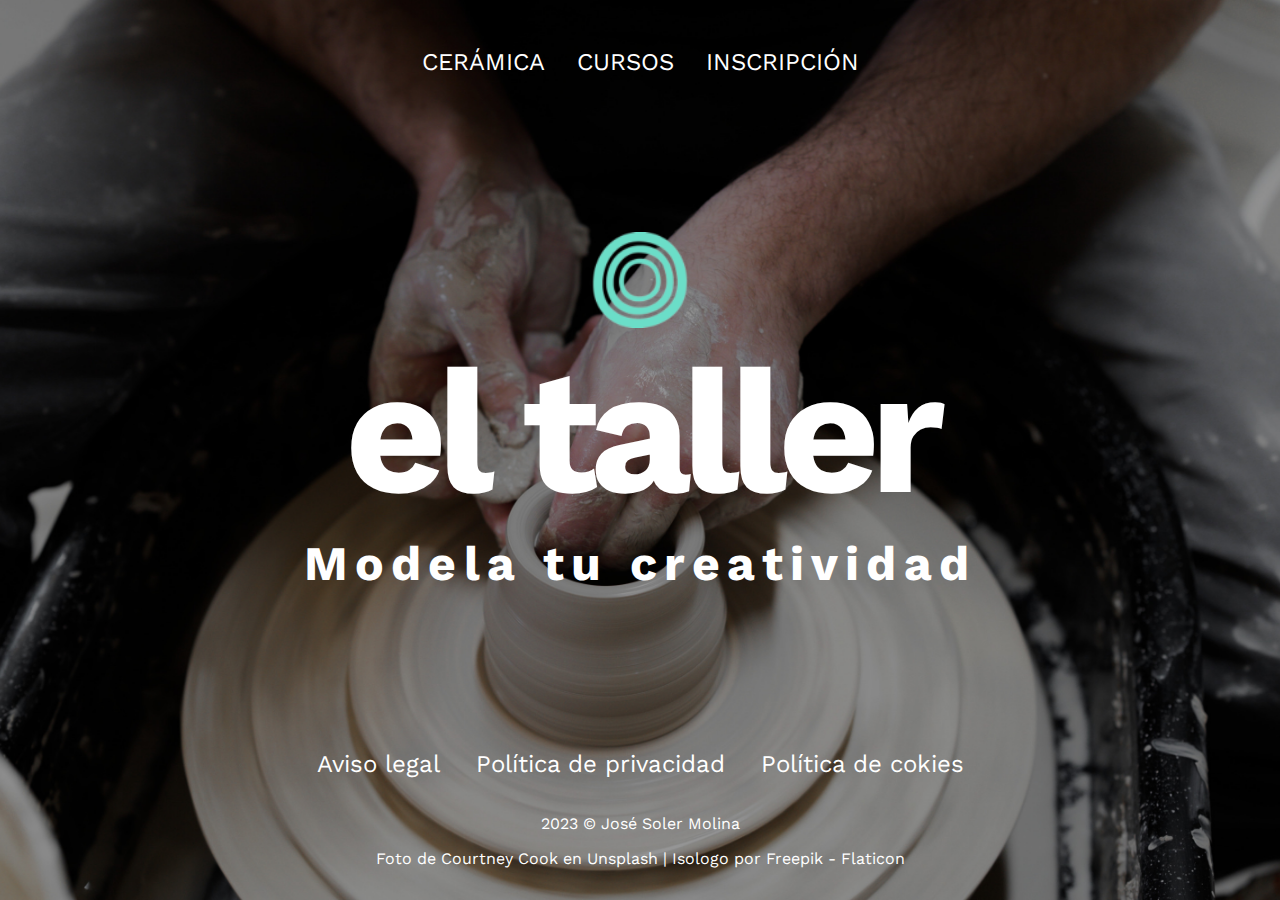
<file: index.html>
<!DOCTYPE html>
<html lang="es">
<head>
    <meta charset="UTF-8">
    <meta name="viewport" content="width=device-width, initial-scale=1.0">
    <meta name="description" content="Página de inicio de el taller"/>
    <meta name="author" content="jose Soler Molina" />
    <link rel="stylesheet" href="css/estilos.css" />
    <link rel="icon" type="image/png" href="img/favicon-32x32.png">
    <title>el taller</title>
</head>

<body class="bodindex">
    <header>
        <nav>
            <ul>
                <li>
                    <a class="mayuscula" href="que es la ceramica.html">Cerámica</a>
                </li>
                <li>
                    <a class="mayuscula" href="cursos.html">Cursos</a></li>
                <li>
                    <a class="mayuscula" href="inscripcion cursos.html">Inscripción</a>
                </li>
            </ul>
        </nav>
    </header>

    <main>
        <img src="img/isologo-taller.png" alt="isologo-taller">
        <h1>El taller</h1>
        <h2>Modela tu creatividad</h2>
    </main>

    <footer>
        <nav>
            <ul>
                <li><a class="enlacesvacios" href="#">Aviso legal</a></li>
                <li><a class="enlacesvacios" href="#">Política de privacidad</a></li>
                <li><a class="enlacesvacios" href="#">Política de cokies</a></li>
            </ul>
        </nav>

        <p> 2023 &copy; José Soler Molina</p>
        <p> Foto de <a href="https://unsplash.com/@courtneymcook">Courtney Cook</a> en <a href="https://unsplash.com/es/fotos/QRVSQH7OeX4">Unsplash</a> | <a href="https://www.flaticon.com/free-icons/circle">Isologo por Freepik - Flaticon</a> </p>

    </footer>
</body>

</html>
</file>
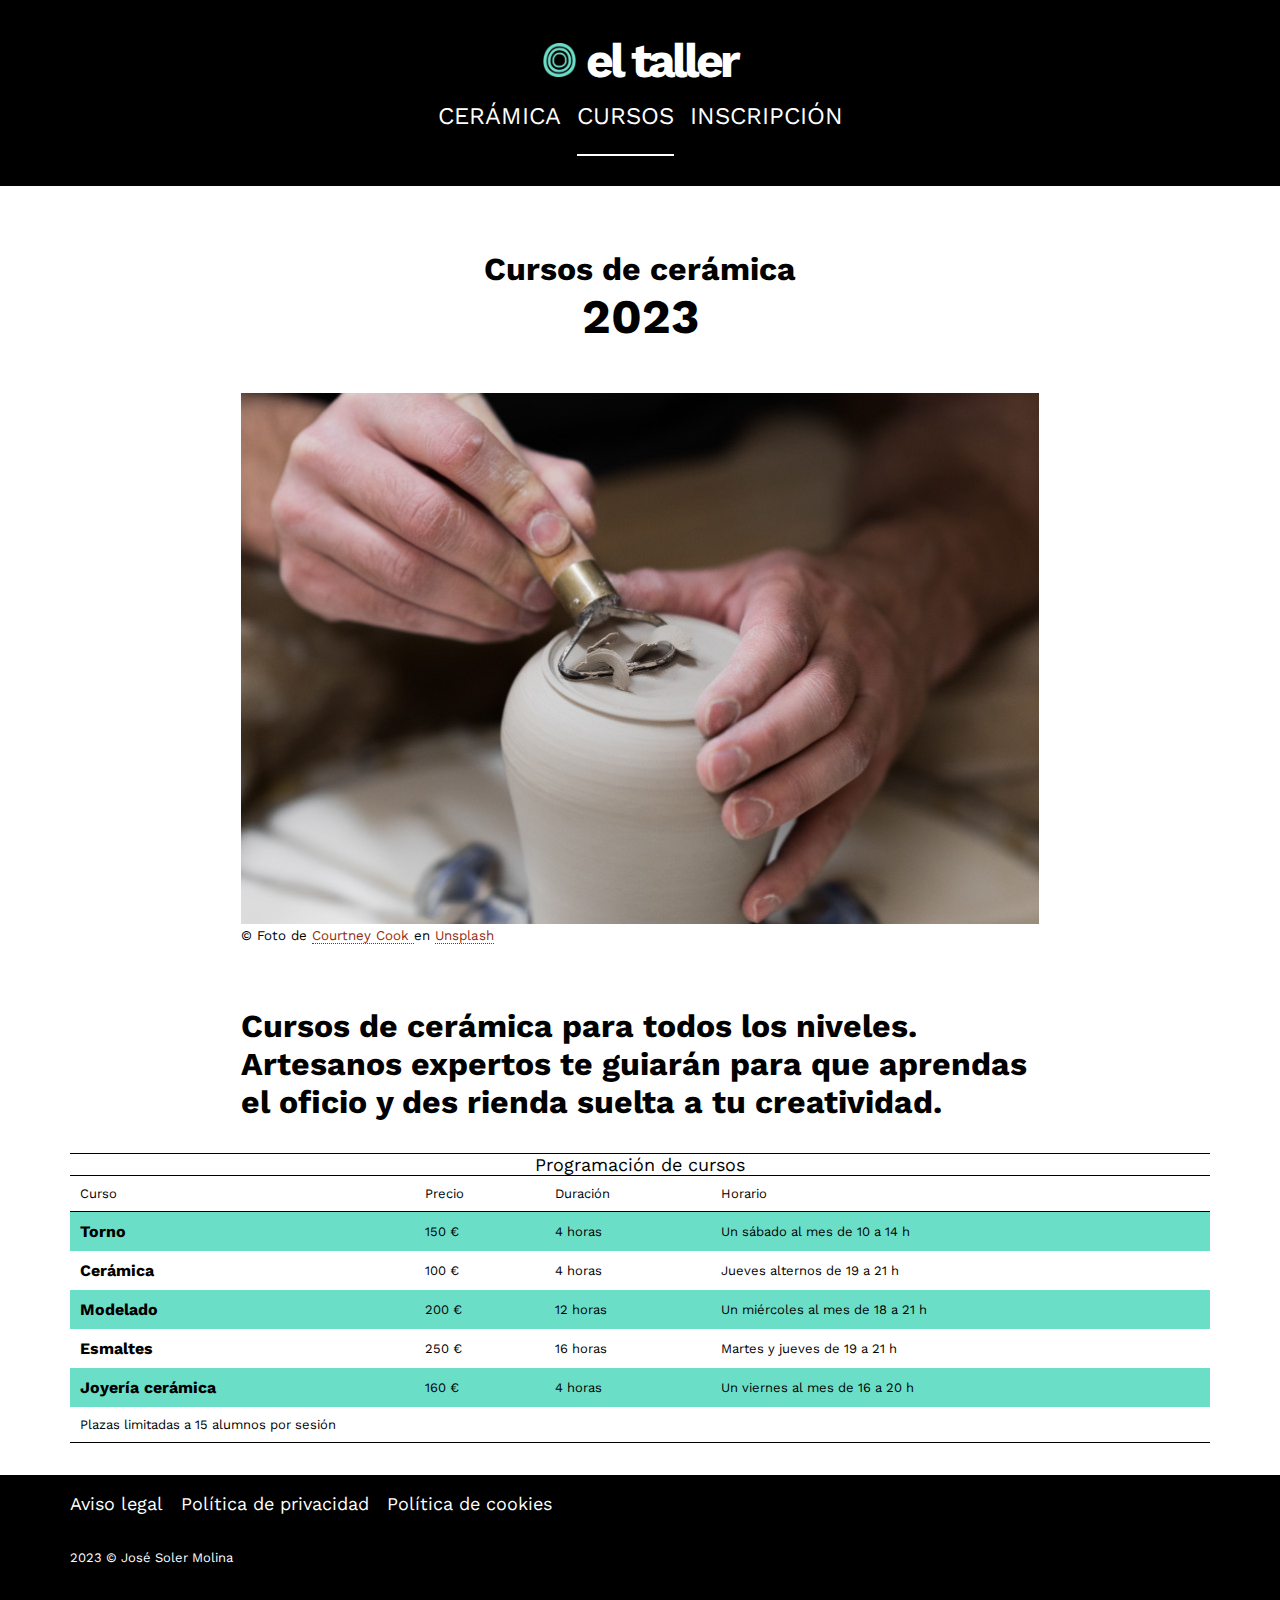
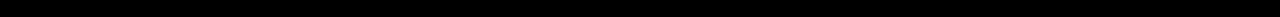
<file: cursos.html>
<!DOCTYPE html>
<html lang="es">

<head>
    <meta name="description" content="Página para saber los cursos disponibles en el taller" >
    <meta name="author" content="Jose Soler Molina" >
    <meta charset="UTF-8" >
    <meta name="viewport" content="width=device-width, initial-scale=1.0" >
    <link rel="stylesheet" href="css/estilos.css" >
    <link rel="icon" type="image/png" href="img/favicon-32x32.png" >
    <title>Cursos</title>
</head>

<body id="bodyceramica">
    <header class="headcomp">
        <h1>
            <a href="index.html">
                <img src="img/isologo-taller.png" alt="logo-eltaller" >
            </a>
            el taller
        </h1>
        <nav>
            <ul>
                <li>
                    <a class="mayuscula " href="que es la ceramica.html">Cerámica</a>
                </li>
                <li>
                    <a class="mayuscula actual" href="cursos.html">Cursos</a>
                </li>
                <li>
                    <a class="mayuscula" href="inscripcion cursos.html">Inscripción</a>
                </li>
            </ul>
        </nav>
    </header>
    <main class="contenedor" id="maincursos">

        <section id="contprincipal">
            <h2 class="titulo1">Cursos de cerámica</h2>
            <h2 class="titulo2 "><time datetime="2023">2023</time></h2>

            <div id="contenfigure">
                <figure>
                    <img src="img/cursos-ceramica.jpg" alt="Fotogracia de ceramica">
                    <figcaption>
                        &copy; Foto de
                        <a class="enlacewiki" href="https://unsplash.com/@courtneymcook">
                            Courtney Cook
                        </a>
                        en
                        <a class="enlacewiki" href="https://unsplash.com/es/fotos/jZLozXwxgbo">
                            Unsplash
                        </a>
                    </figcaption>
                </figure>
                <p id="texto">Cursos de cerámica para todos los niveles. Artesanos expertos te guiarán para que aprendas
                    el oficio y des rienda suelta
                    a tu creatividad.</p>
            </div>
        </section>

        <table class="tablaprecios">
            <tbody>
                <tr class="bordesuperior ">
                    <th colspan="4">Programación de cursos</th>       
                </tr>
                <tr class="bordesuperior ">
                    <td>Curso</td>
                    <td>Precio</td>
                    <td>Duración</td>
                    <td>Horario</td>
                </tr>
                <tr class="bordesuperior fondocolor">
                    <td class="tnegrita tmediano" >Torno</td>
                    <td>150 €</td>
                    <td>4 horas</td>
                    <td>Un sábado al mes de 10 a 14 h</td>
                </tr>
                <tr>
                    <td class="tnegrita tmediano" >Cerámica</td>
                    <td>100 €</td>
                    <td>4 horas</td>
                    <td>Jueves alternos de 19 a 21 h</td>
                </tr>
                <tr class="fondocolor" >
                    <td class="tnegrita tmediano" >Modelado</td>
                    <td>200 €</td>
                    <td>12 horas</td>
                    <td>Un miércoles al mes de 18 a 21 h</td>
                </tr>
                <tr>
                    <td class="tnegrita tmediano" >Esmaltes</td>
                    <td>250 €</td>
                    <td>16 horas</td>
                    <td>Martes y jueves de 19 a 21 h</td>
                </tr>
                <tr class="fondocolor" >
                    <td class="tnegrita tmediano" >Joyería cerámica</td>
                    <td>160 €</td>
                    <td>4 horas</td>
                    <td>Un viernes al mes de 16 a 20 h</td>
                </tr>
                <tr class="bordeinferior">
                    <td colspan="4">Plazas limitadas a 15 alumnos por sesión</td>
                </tr>
            </tbody>
        </table>
    </main>

    <footer class="footcomp">
        <div class="contenedor">
            <nav>
                <ul>
                    <li><a href="#">Aviso legal</a></li>
                    <li><a href="#">Política de privacidad</a></li>
                    <li><a href="#">Política de cookies</a></li>
                </ul>
            </nav>
            <p>2023 &copy; José Soler Molina</p>
        </div>
    </footer>
</body>

</html>
</file>
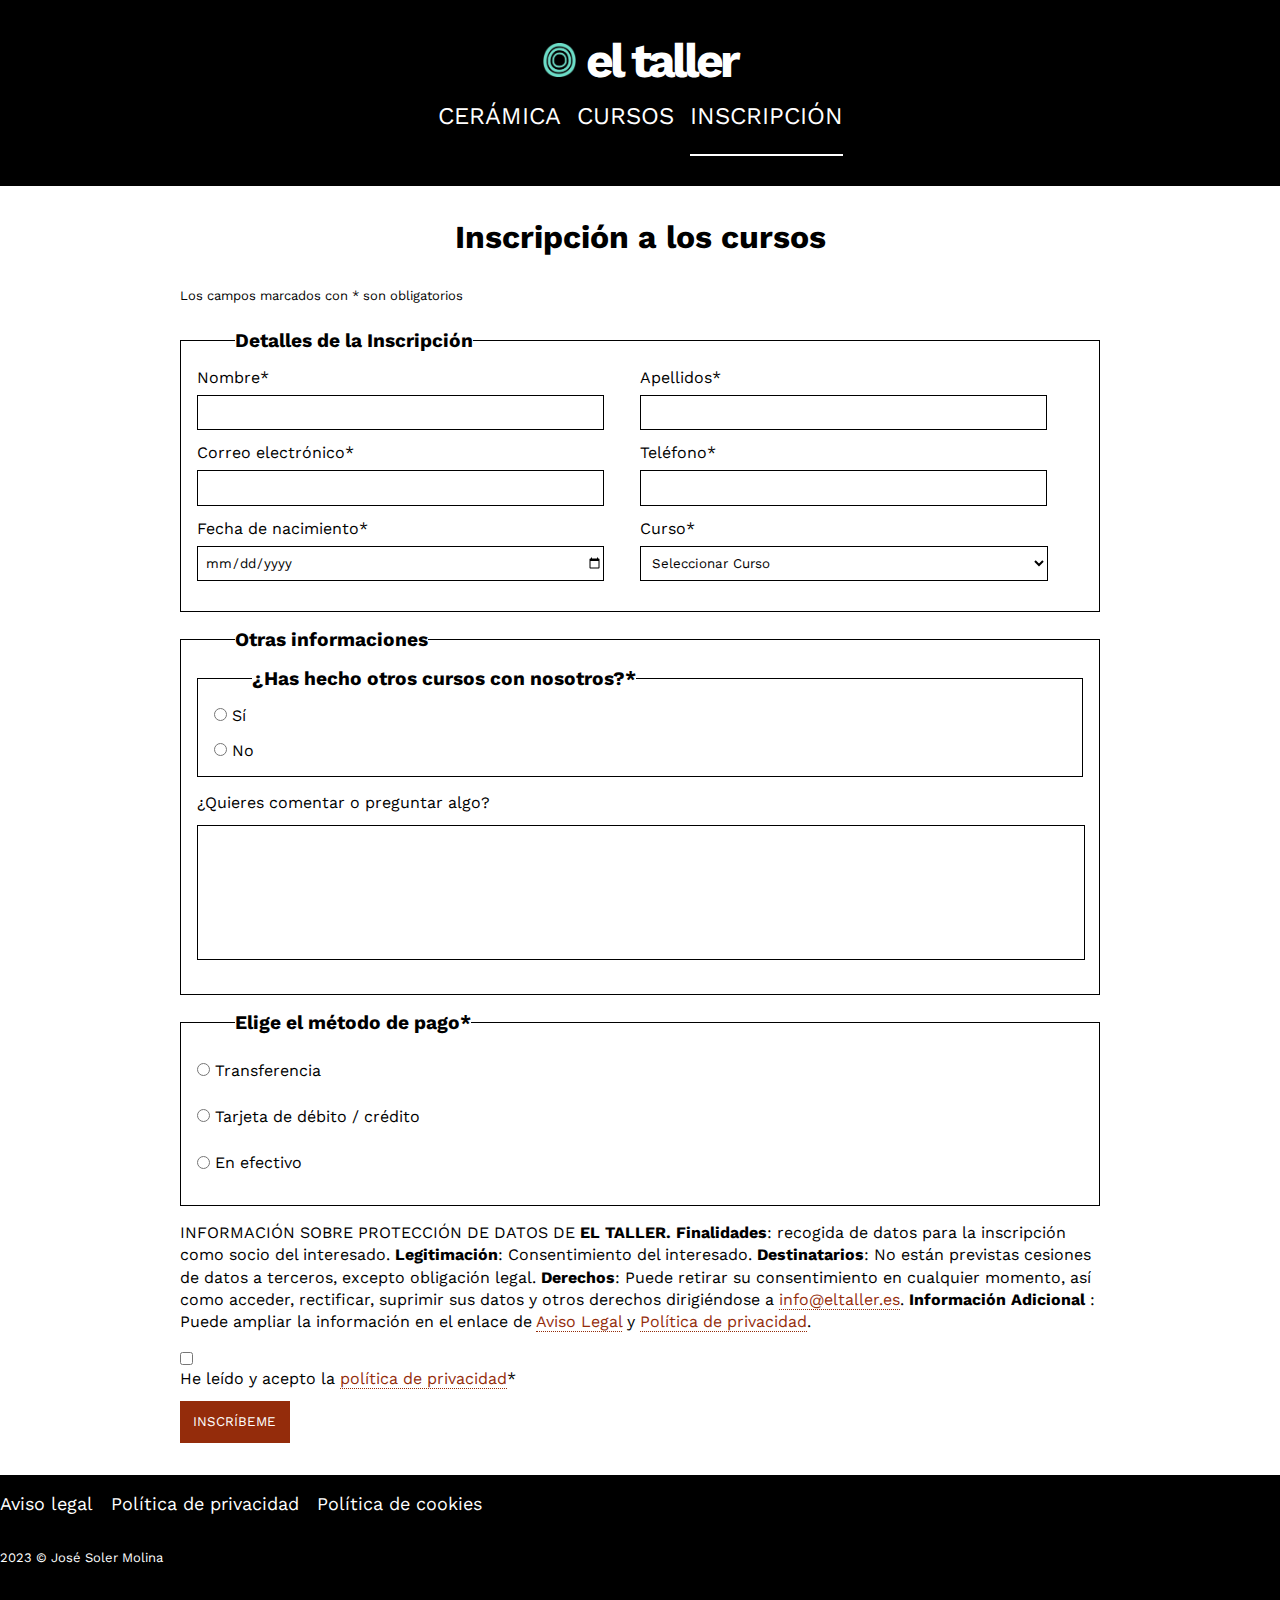
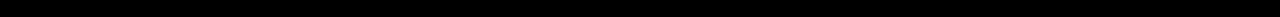
<file: inscripcion cursos.html>
<!DOCTYPE html>
<html lang="es">

<head>
    <meta name="description" content="Página para incribirse " >
    <meta name="author" content="Jose Soler Molina" >
    <meta charset="UTF-8" >
    <meta name="viewport" content="width=device-width, initial-scale=1.0" >
    <link rel="stylesheet" href="css/estilos.css" >
    <link rel="icon" type="image/png" href="img/favicon-32x32.png" >
    <title>Inscripción cursos</title>
</head>

<body id="bodyceramica">
    <header class="headcomp">
        <h1>
            <a href="index.html">
                <img src="img/isologo-taller.png" alt="logo-eltaller">
            </a>
            el taller
        </h1>
        <nav>
            <ul>
                <li>
                    <a class="mayuscula" href="que es la ceramica.html">Cerámica</a>
                </li>
                <li>
                    <a class="mayuscula" href="cursos.html">Cursos</a>
                </li>
                <li>
                    <a class="mayuscula actual" href="inscripcion cursos.html">Inscripción</a>
                </li>
            </ul>
        </nav>
    </header>
    <main id="mainformulario">
        <article>
            <h2>Inscripción a los cursos</h2>

            <p class="obligacion">Los campos marcados con * son obligatorios</p>
            <form action="#" method="post">
                <fieldset class="orgrid">
                    <legend>Detalles de la Inscripción</legend>

                    <div>
                        <label for="nombre">Nombre*</label>
                        <input type="text" id="nombre" name="nombre" required >
                    </div>

                    <div>
                        <label for="apellidos">Apellidos*</label>
                        <input type="text" id="apellidos" name="apellidos" required >
                    </div>
                    <div>
                        <label for="correo">Correo electrónico*</label>
                        <input type="email" id="correo" name="correo" required >
                    </div>
                    <div>
                        <label for="telefono">Teléfono*</label>
                        <input type="tel" id="telefono" name="telefono" required >
                    </div>
                    <div>
                        <label for="fecha_nacimiento">Fecha de nacimiento*</label>
                        <input type="date" id="fecha_nacimiento" name="fecha_nacimiento" required >
                    </div>
                    <div>
                        <label for="curso">Curso*</label>
                        <select id="curso" name="curso" required>
                            <option value="" disabled selected>Seleccionar Curso</option>
                            <option value="torno">Torno</option>
                            <option value="cerámica">Cerámica</option>
                            <option value="modelado">Modelado</option>
                            <option value="esmaltes">Esmaltes</option>
                            <option value="joyería cerámica">Joyería cerámica</option>
                        </select>
                    </div>
                </fieldset>

                <fieldset class="margintop">
                    <legend>Otras informaciones</legend>

                    <fieldset class="flexcolumna">
                        <legend>¿Has hecho otros cursos con nosotros?*</legend>
                        <div>

                            <input type="radio" id="otros_si" name="otros" value="si" required >
                            Sí
                        </div>
                        <div class="margintop">

                            <input type="radio" id="otros_no" name="otros" value="no" required >
                            No
                        </div>

                    </fieldset>
                    <label class="margintop" for="comentario">¿Quieres comentar o preguntar algo?</label>
                    <textarea class="margintop marginbot" id="comentario" name="comentario"></textarea>
                </fieldset>

                <fieldset class="flexcolumna margintop" id="metodopago">
                    <legend>Elige el método de pago*</legend>

                    <div>

                        <input class="margintop" type="radio" id="metodopago transferencia" name="metodopago"
                            value="transferencia" required >
                            Transferencia
                    </div>
                    <div>

                        <input class="margintop" type="radio" id="metodopago tarjeta" name="metodopago"
                            value="tarjeta" required >
                            Tarjeta de débito / crédito
                    </div>
                    <div>

                        <input class="margintop" type="radio" id="metodopago efectivo" name="metodopago"
                            value="efectivo" required >
                            En efectivo
                    </div>

                </fieldset>

                <p id="protdatos">
                    INFORMACIÓN SOBRE PROTECCIÓN DE DATOS DE
                    <strong> EL TALLER. Finalidades</strong>: recogida de datos para la
                    inscripción como socio del interesado.
                    <strong>Legitimación</strong>: Consentimiento del interesado.
                    <strong>Destinatarios</strong>: No están previstas cesiones de datos
                    a terceros, excepto obligación legal. <strong>Derechos</strong>:
                    Puede retirar su consentimiento en cualquier momento, así como
                    acceder, rectificar, suprimir sus datos y otros derechos
                    dirigiéndose a
                    <a class="enlacewiki" href="#">info@eltaller.es</a>.
                    <strong>Información Adicional</strong> : Puede ampliar la
                    información en el enlace de
                    <a class="enlacewiki" href="#">Aviso Legal</a> y
                    <a class="enlacewiki" href="#">Política de privacidad</a>.
                </p>

                <div class="checkprotdatos">
                <input type="checkbox" id="acepto_politica_privacidad" name="acepto_politica_privacidad" required >
                <label for="acepto_politica_privacidad">He leído y acepto la
                    <a class="enlacewiki" href="#">política de privacidad</a>*
                </label>
                </div>

                <input class="botonformulario" type="submit" value="Inscríbeme" >
            </form>
        </article>
    </main>

    <footer class="footcomp">
        <div class="container">
            <nav>
                <ul>
                    <li><a href="#">Aviso legal</a></li>
                    <li><a href="#">Política de privacidad</a></li>
                    <li><a href="#">Política de cookies</a></li>
                </ul>
            </nav>
            <p>2023 &copy; José Soler Molina</p>
        </div>
    </footer>
</body>

</html>
</file>
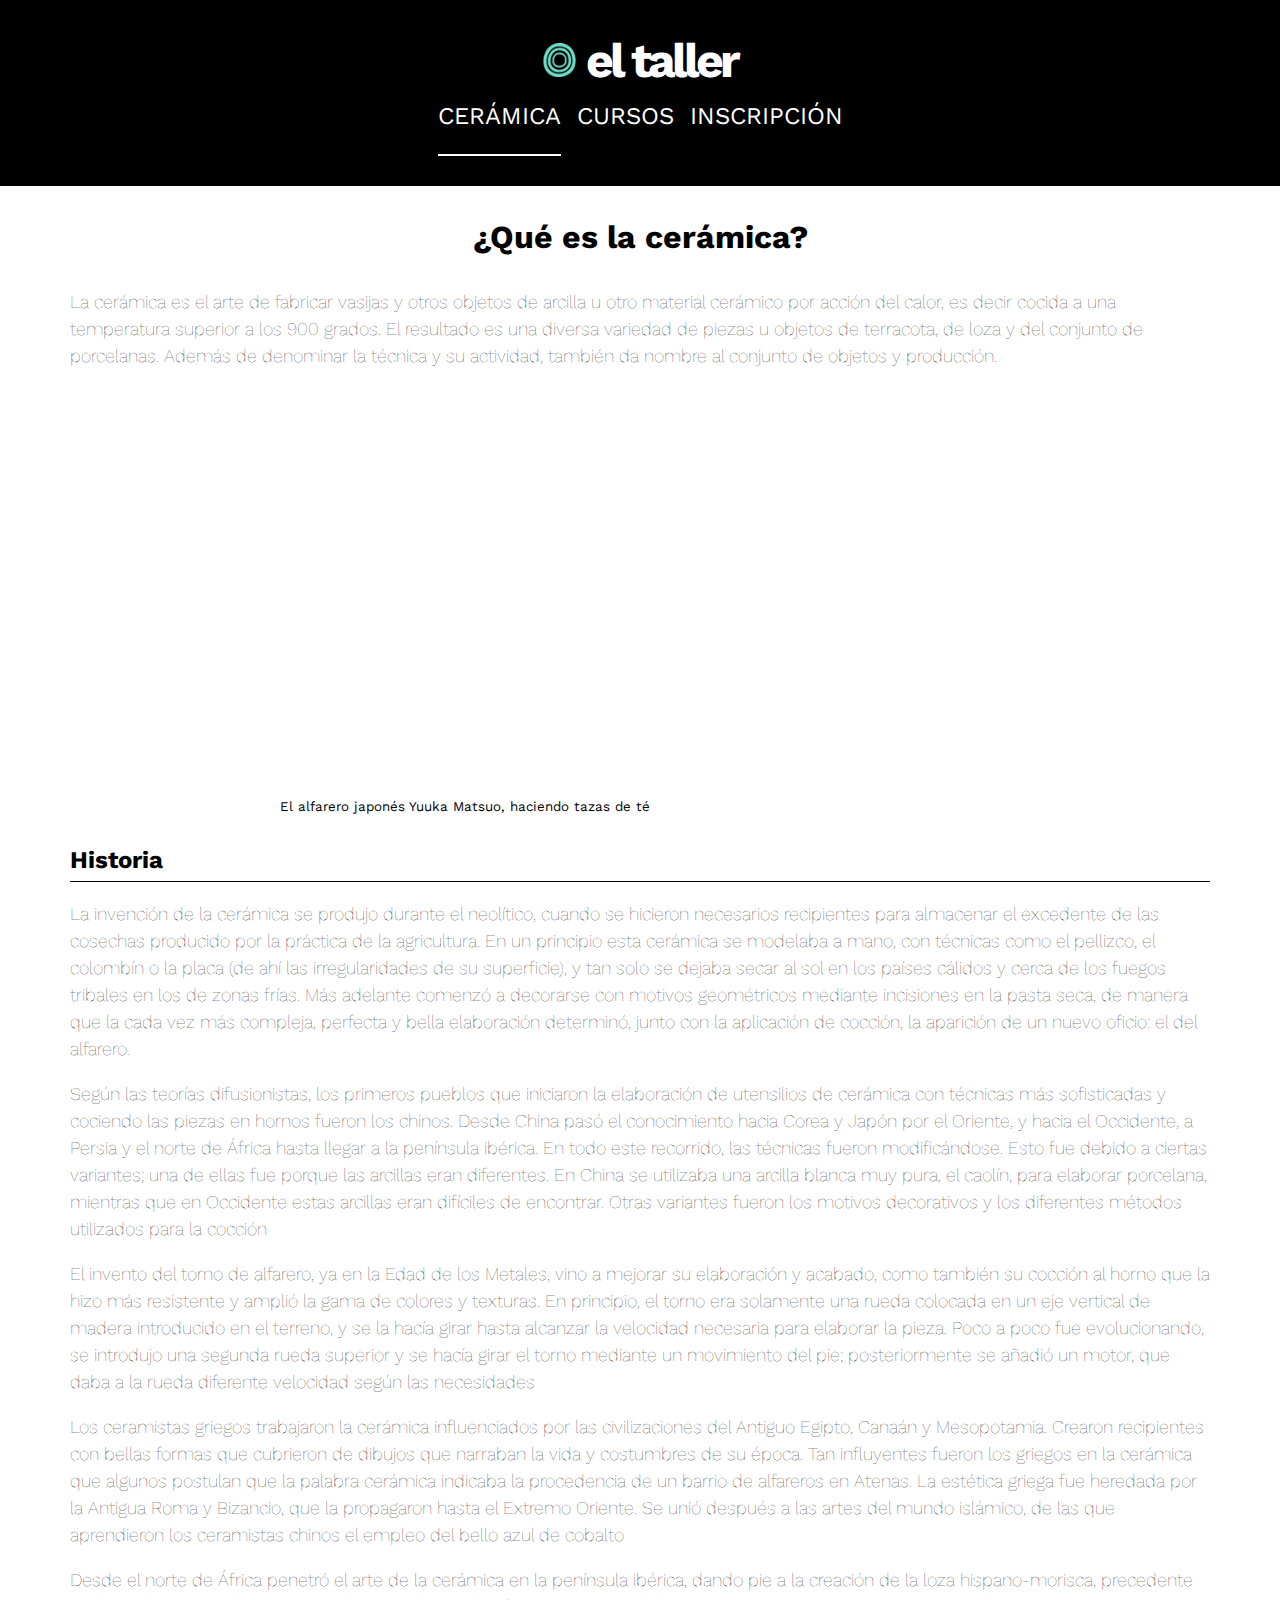
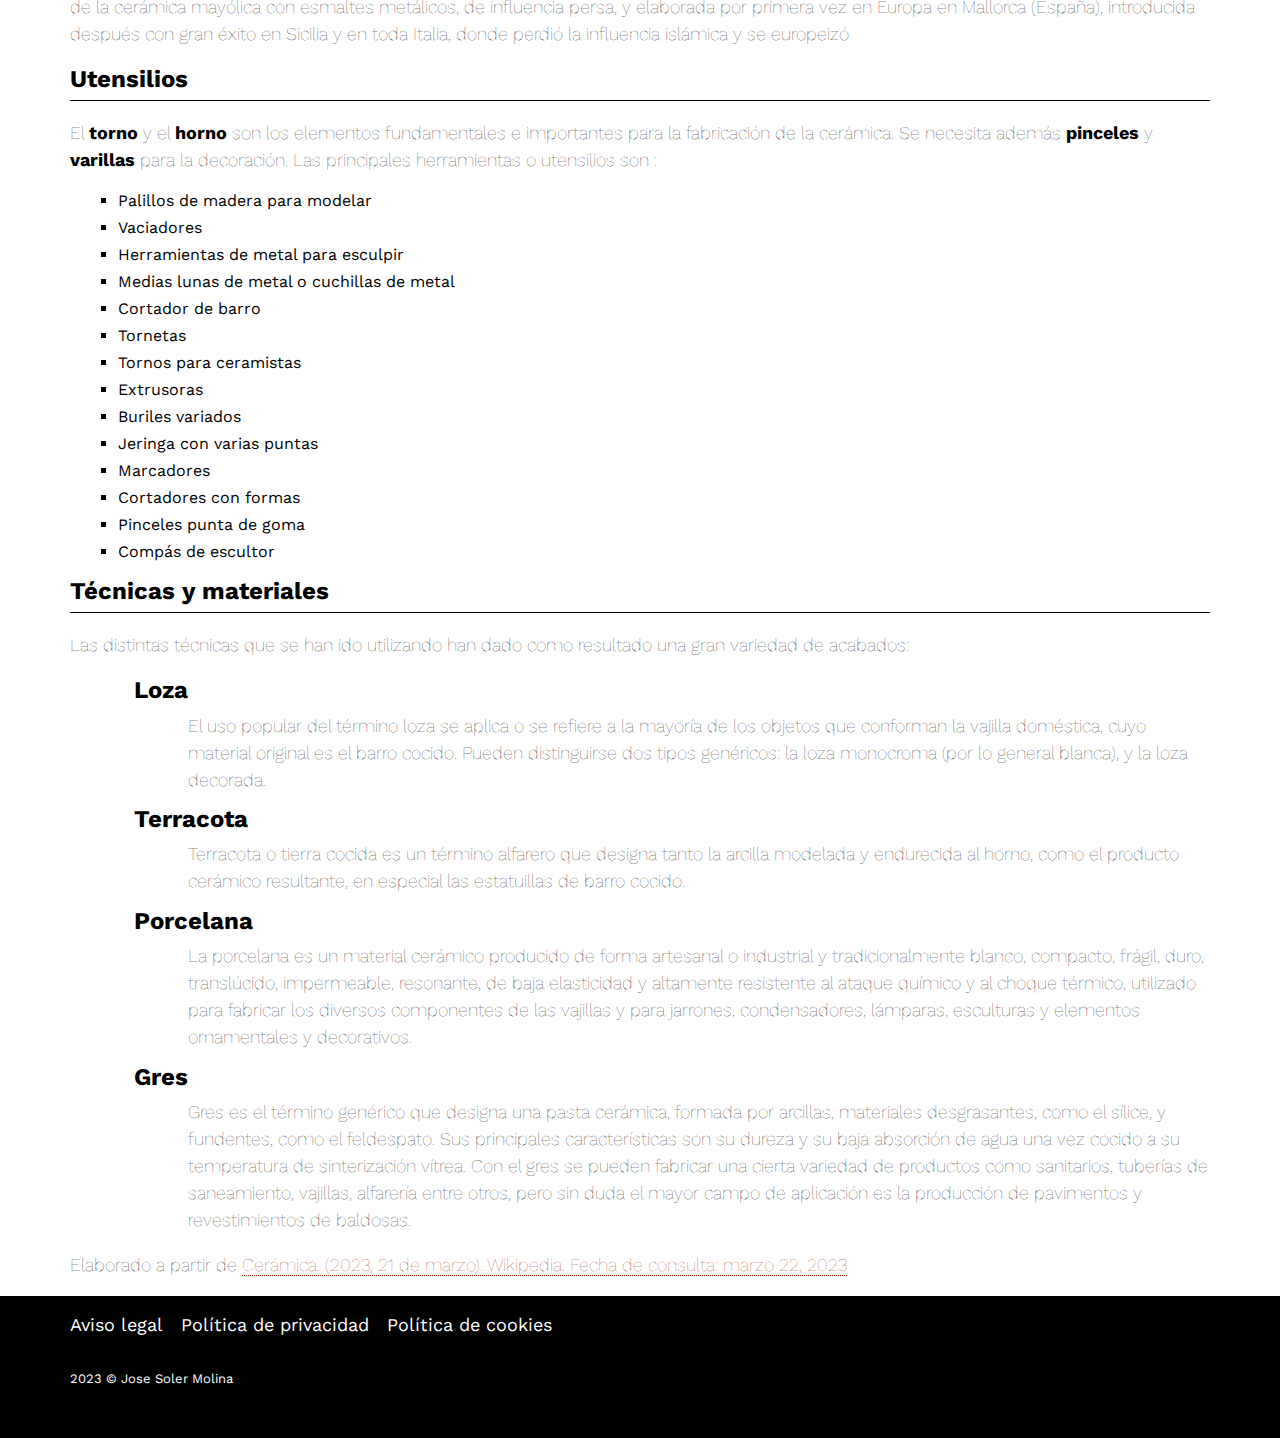
<file: que es la ceramica.html>
<!DOCTYPE html>
<html lang="es">

<head>
    <meta charset="UTF-8">
    <meta name="viewport" content="width=device-width, initial-scale=1.0">
    <meta name="description" content="Página que es la cerámica"/>
    <meta name="author" content="jose Soler Molina" />
    <link rel="stylesheet" href="css/estilos.css" />
    <link rel="icon" type="image/png" href="img/favicon-32x32.png">
    <title>que es la cerámica</title>
</head>

<body id="bodyceramica">
    <header class="headcomp">
        <h1>
            <a href="index.html">
                <img src="img/isologo-taller.png" alt="logo-eltaller" >
            </a>
            el taller
        </h1>
        <nav>
            <ul>
                <li>
                    <a class="mayuscula actual" href="que es la ceramica.html">Cerámica</a>
                </li>
                <li>
                    <a class="mayuscula" href="cursos.html">Cursos</a>
                </li>
                <li>
                    <a class="mayuscula" href="inscripcion cursos.html">Inscripción</a>
                </li>
            </ul>
        </nav>
    </header>
    <main class="contenedor" id="mainceramica">
        <section>
            <h2>¿Qué es la cerámica?</h2>
            <p>
                La cerámica es el arte de fabricar vasijas y otros objetos de arcilla
                u otro material cerámico por acción del calor, es decir cocida a una
                temperatura superior a los 900 grados. El resultado es una diversa
                variedad de piezas u objetos de terracota, de loza y del conjunto de
                porcelanas. Además de denominar la técnica y su actividad, también da
                nombre al conjunto de objetos y producción.
            </p>
            <div id="contenfigure">
                <figure>
                    <iframe width="720" height="394" src="https://www.youtube.com/embed/teqrk5vitto?si=0jUhNb8PkYH4s1J_"
                        title="YouTube video player"
                        allow="accelerometer; autoplay; clipboard-write; encrypted-media; gyroscope; picture-in-picture; web-share"
                        allowfullscreen></iframe>
                    <figcaption>
                        El alfarero japonés Yuuka Matsuo, haciendo tazas de té
                    </figcaption>
                </figure>
            </div>

            
        </section>
        <section>
            <h3>Historia</h3>
            <p>
                La invención de la cerámica se produjo durante el neolítico, cuando se
                hicieron necesarios recipientes para almacenar el excedente de las
                cosechas producido por la práctica de la agricultura. En un principio
                esta cerámica se modelaba a mano, con técnicas como el pellizco, el
                colombín o la placa (de ahí las irregularidades de su superficie), y
                tan solo se dejaba secar al sol en los países cálidos y cerca de los
                fuegos tribales en los de zonas frías. Más adelante comenzó a
                decorarse con motivos geométricos mediante incisiones en la pasta
                seca, de manera que la cada vez más compleja, perfecta y bella
                elaboración determinó, junto con la aplicación de cocción, la
                aparición de un nuevo oficio: el del alfarero.
            </p>
            <p>
                Según las teorías difusionistas, los primeros pueblos que iniciaron la
                elaboración de utensilios de cerámica con técnicas más sofisticadas y
                cociendo las piezas en hornos fueron los chinos. Desde China pasó el
                conocimiento hacia Corea y Japón por el Oriente, y hacia el Occidente,
                a Persia y el norte de África hasta llegar a la península ibérica. En
                todo este recorrido, las técnicas fueron modificándose. Esto fue
                debido a ciertas variantes; una de ellas fue porque las arcillas eran
                diferentes. En China se utilizaba una arcilla blanca muy pura, el
                caolín, para elaborar porcelana, mientras que en Occidente estas
                arcillas eran difíciles de encontrar. Otras variantes fueron los
                motivos decorativos y los diferentes métodos utilizados para la
                cocción
            </p>
            <p>
                El invento del torno de alfarero, ya en la Edad de los Metales, vino a
                mejorar su elaboración y acabado, como también su cocción al horno que
                la hizo más resistente y amplió la gama de colores y texturas. En
                principio, el torno era solamente una rueda colocada en un eje
                vertical de madera introducido en el terreno, y se la hacía girar
                hasta alcanzar la velocidad necesaria para elaborar la pieza. Poco a
                poco fue evolucionando, se introdujo una segunda rueda superior y se
                hacía girar el torno mediante un movimiento del pie; posteriormente se
                añadió un motor, que daba a la rueda diferente velocidad según las
                necesidades
            </p>
            <p>
                Los ceramistas griegos trabajaron la cerámica influenciados por las
                civilizaciones del Antiguo Egipto, Canaán y Mesopotamia. Crearon
                recipientes con bellas formas que cubrieron de dibujos que narraban la
                vida y costumbres de su época. Tan influyentes fueron los griegos en
                la cerámica que algunos postulan que la palabra cerámica indicaba la
                procedencia de un barrio de alfareros en Atenas. La estética griega
                fue heredada por la Antigua Roma y Bizancio, que la propagaron hasta
                el Extremo Oriente. Se unió después a las artes del mundo islámico, de
                las que aprendieron los ceramistas chinos el empleo del bello azul de
                cobalto
            </p>
            <p>
                Desde el norte de África penetró el arte de la cerámica en la
                península ibérica, dando pie a la creación de la loza hispano-morisca,
                precedente de la cerámica mayólica con esmaltes metálicos, de
                influencia persa, y elaborada por primera vez en Europa en Mallorca
                (España), introducida después con gran éxito en Sicilia y en toda
                Italia, donde perdió la influencia islámica y se europeizó
            </p>
        </section>

        <section>
            <h3>Utensilios</h3>
            <p>
                El <strong>torno</strong> y el <strong>horno</strong> son los
                elementos fundamentales e importantes para la fabricación de la
                cerámica. Se necesita además <strong>pinceles</strong> y
                <strong>varillas</strong> para la decoración. Las principales
                herramientas o utensilios son :
            </p>
            <ul>
                <li>Palillos de madera para modelar</li>
                <li>Vaciadores</li>
                <li>Herramientas de metal para esculpir</li>
                <li>Medias lunas de metal o cuchillas de metal</li>
                <li>Cortador de barro</li>
                <li>Tornetas</li>
                <li>Tornos para ceramistas</li>
                <li>Extrusoras</li>
                <li>Buriles variados</li>
                <li>Jeringa con varias puntas</li>
                <li>Marcadores</li>
                <li>Cortadores con formas</li>
                <li>Pinceles punta de goma</li>
                <li>Compás de escultor</li>
            </ul>
        </section>
        <section class="margintop">
            <h3>Técnicas y materiales</h3>
            <p>
                Las distintas técnicas que se han ido utilizando han dado como
                resultado una gran variedad de acabados:
            </p>
            <dl>
                <dt>Loza</dt>
                <dd>
                    El uso popular del término loza se aplica o se refiere a la mayoría
                    de los objetos que conforman la vajilla doméstica, cuyo material
                    original es el barro cocido. Pueden distinguirse dos tipos
                    genéricos: la loza monocroma (por lo general blanca), y la loza
                    decorada.
                </dd>

                <dt>Terracota</dt>
                <dd>
                    Terracota o tierra cocida es un término alfarero que designa tanto
                    la arcilla modelada y endurecida al horno, como el producto cerámico
                    resultante, en especial las estatuillas de barro cocido.
                </dd>

                <dt>Porcelana</dt>
                <dd>
                    La porcelana es un material cerámico producido de forma artesanal o
                    industrial y tradicionalmente blanco, compacto, frágil, duro,
                    translúcido, impermeable, resonante, de baja elasticidad y altamente
                    resistente al ataque químico y al choque térmico, utilizado para
                    fabricar los diversos componentes de las vajillas y para jarrones,
                    condensadores, lámparas, esculturas y elementos ornamentales y
                    decorativos.
                </dd>

                <dt>Gres</dt>
                <dd>
                    Gres es el término genérico que designa una pasta cerámica, formada
                    por arcillas, materiales desgrasantes, como el sílice, y fundentes,
                    como el feldespato. Sus principales características son su dureza y
                    su baja absorción de agua una vez cocido a su temperatura de
                    sinterización vítrea. Con el gres se pueden fabricar una cierta
                    variedad de productos como sanitarios, tuberías de saneamiento,
                    vajillas, alfarería entre otros, pero sin duda el mayor campo de
                    aplicación es la producción de pavimentos y revestimientos de
                    baldosas.
                </dd>
            </dl>
        </section>

        <p class="margintop">
            Elaborado a partir de
            <a class="enlacewiki"
                href="https://es.wikipedia.org/w/index.php?title=Cer%C3%A1mica&oldid=150039390">
                Cerámica. (2023, 21 de marzo). Wikipedia. Fecha de consulta: marzo 22,
                2023
            </a>
        </p>
    </main>

    <footer class="footcomp margintop">
        <div class="contenedor">
            <nav>
                <ul>
                    <li><a href="#">Aviso legal</a></li>
                    <li><a href="#">Política de privacidad</a></li>
                    <li><a href="#">Política de cookies</a></li>
                </ul>
            </nav>
            <p>2023 &copy; Jose Soler Molina</p>
        </div>
    </footer>
</body>

</html>
</file>
<file: css/estilos.css>
/* Importar la letra desded Google Fons */

@import url("https://fonts.googleapis.com/css2?family=Work+Sans:ital,wght@0,400;0,700;1,400;1,700&display=swap");

/* Reset de valores por defecto */
* {
  margin: 0;
  padding: 0;
  list-style: none;
  text-decoration: none;
  border: none;
  outline: none;
}

/* Fuente de Google Fons */
* {
  font-family: "Work Sans", sans-serif;
}


/*---------------------------------------------------------------------------------------------*/
/* Página index */

.bodindex {
    /* Especificaciones de la página */
    overflow: hidden;
    width: 100vw;
    height: 100vh;
    display: flex;
    flex-direction: column;
  
    /* Imagen de fondo*/
    background-image: url("../img/home-hero.jpg");
    background-position: top;
    background-size: cover;
    
  
    /* Textos en blanco para todo el documento */
    color: #ffffff;
  }
  
  /* Color para los enlaces y para la propiedad hover */
  .bodindex a {
    color: #ffffff;
  }
  
  .bodindex a:hover {
    color: #6bdec8;
  }
  
  /* Menu del header */
  
  .bodindex header {
      padding-top:2em ;
    text-align: center;
  }
  
  .bodindex header ul {
    display: flex;
    justify-content: center;
  }
  
  .bodindex header li {
    display: inline-block;
    margin: 1em;
  }
  
  /* Contenido del main */
  .bodindex main {
    flex: 1;
    display: flex;
    flex-direction: column;
    justify-content: center;
    align-items: center;
  }
  
  .bodindex main img {
      width: 6em;
  }
  
  .bodindex main h1 {
    text-transform: lowercase;
    font-size: 11em;
    letter-spacing: -10px;
  }
  
  .bodindex main h2 {
    font-size: 3em;
    letter-spacing: 0.15em;
  }
  
  /*Contenido del footer */
  .bodindex footer {
    margin-top: auto;
    text-align: center;
    margin-bottom: 1em;
  }
  
  .bodindex footer ul {
    display: flex;
    justify-content: center;
    font-size: large;
  }
  
  .bodindex footer li {
    display: inline-block;
    margin: 1em;
    margin-bottom: 2em;
  }
  
  .bodindex footer p {
    
    margin-bottom: 1em;
  }
.mayuscula {
    text-transform: uppercase;
    font-size: x-large;
}
.enlacesvacios {
    font-size: x-large;
}
  
  /*------------------------------------------------------------------------------------------------------------------------*/

/*  header resto de páginas */

.headcomp {
    padding-top:2em ;
  text-align: center;
  align-items: center;
  color: #ffffff;
  background-color: #000000 ;
  padding-bottom: 3em ;
}

.headcomp   ul {
  display: flex;
  justify-content: center;
}

.headcomp  li {
  display: inline-block;
  margin: 0.5em;
  
  
}

.headcomp  a {
    color: #ffffff;
}
.headcomp  a:hover{
    color: #6bdec8;
}

.headcomp  h1 {
    font-size: 3em;
    padding-bottom: 0.1em;
    letter-spacing: -4px;
}

.headcomp  img {
    width: 0.7em;
    
}

.actual {
    border-bottom: 2px solid #FFFFFF ;
    padding-bottom: 1em;
}


/*  footer resto de páginas */

.footcomp {
    margin-top: 2em;
    text-align: left;
    background-color: #000000;
  }
  
  .footcomp ul {
    display: flex;
    justify-content: left;
    font-size: large;
  }
  
  .footcomp li {
    display: inline-block;
    margin:  1em 1em 1em 0em;
    margin-bottom: 2em;
  }
  
  .footcomp p {
    padding-bottom: 4em;
    font-size: small;

  }

  .footcomp , .footcomp a {
    color: #ffffff;
  }

  .footcomp a:hover{
    color: #6bdec8;
}

/*-----------------------------------------------------------------------------------------------------------------*/
/* Página que es la ceramica */

#mainceramica  p {
    color: #000000;
    font-weight: 100;
    margin: 1em 0em 1em 0em;
    
  }
  
  #mainceramica h2 {
    text-align: center;
    font-size: xx-large;
    margin: 1em;
    
  }
  
  #mainceramica #contenfigure {
    display: flex;
    flex-direction: column;
    align-items: center;
    margin: 2em auto 2em auto;
  }
  
  #mainceramica figure figcaption{
    font-size: smaller;
  }
  
  #mainceramica h3 {
    padding-bottom: 0.3em;
    border-bottom: 1px solid #000000;
    font-size: x-large;
  }
  
  #mainceramica li {
    list-style: square;
    margin-bottom: 0.5em;
    margin-left: 3em;
  }
  
  
  #mainceramica dt {
    font-size: 1.5em;
    font-weight: bold;
    margin-bottom: 0.3em;
  
  }
  
  #mainceramica dl {
    margin-left: 4em;
  }
  
  #mainceramica dd {
    margin-bottom: 0.7em;
    margin-left: 3em;
  }
  
  #mainceramica p , #mainceramica dd {
    line-height: 1.5em;
    font-weight: 100;
    text-align: start;
    font-size: large;
  }
  
  #mainceramica p strong {
    font-weight: bold;
  }
  .contenedor {
    width: 95%;
    max-width: 1140px;
    margin: 0 auto;
    
  }
/* video youtube*/

.enlacewiki {
    color: #942C0B;  
    border-bottom: 1px dotted #942C0B; 
  }
  
  .enlacewiki:hover {
    border-bottom: 1px solid #942C0B;
  }
  
  .margintop {
    margin-top: 1em;
  }
  

  /*--------------------------------------------------------------------------------------------------------------------------*/
  /* Página de cursos */

#maincursos{
    display: flex;
    flex-direction: column;
    align-items: center;
  }
  
  #maincursos .titulo1{
    margin-top: 2em;
    font-size: xx-large;
    text-align: center;
  }
  
  #maincursos .titulo2 {
    margin-bottom: 1em;
    font-size: 300%;
    text-align: center;
  }
  
  #maincursos #contprincipal{
    width: 70%;
  }
  
  #maincursos img {
    height: auto;
    width: 100%;
  }
  
  #maincursos #contenedor_figure {
    display: flex;
    flex-direction: column;
    align-items: center;
    margin: 2em auto 2em auto;
  }
  
  #maincursos figure figcaption{
    font-size: smaller;
  }
  
  
  #maincursos #contprincipal #texto {
    margin-top: 2em;
    font-weight: bolder;
    font-size: 2em;
    margin-bottom: 1em;
  }
  
  #maincursos .tablaprecios {
    border-collapse: collapse;
    width: 100%;
    font-size: small;
  }
  
  #main_ursos .tablaprecios th,
  #maincursos .tablaprecios td {
    
    padding: 10px;
  }
  
  #maincursos .tablaprecios th {
    font-weight: 400;
    font-size: large;
  }
      
  
  .bordesuperior{
    border-top: 1px solid #000000;
  }
  
  .bordeinferior{
    border-bottom: 1px solid #000000;
  }
  
  .fondocolor{
    background-color: #6bdec8;
  }
  
  .tnegrita {
    font-weight: 700;
  }
  
  .tmediano{
    font-size: medium;
  }
  
  .tnormal{
    font-weight: 400;
  }

  /*---------------------------------------------------------------------------------------------------------------------------------*/
    /* Página del formulario */


#mainformulario{
    width: 90%;
    max-width: 920px;
    margin: 0 auto;
  }
  
  fieldset{
    border: 1px solid #000000;
    padding: 1em;
  }
  legend {
    margin-left: 2em;
    font-weight: 700;
    font-size: larger;
  }
  
  
  
  .orgrid{
    display: grid;
    grid-template-columns: repeat(2,1fr);
  }
  
  .orgrid input ,  .orgrid select {
    border: 1px solid #000000;
    width: 90%;
    height: 2.5em;
    background-color: transparent;
    padding-left: 0.5em;
    margin-bottom: 1em;
  }
  
  .orgrid select {
    width: 92%;
    height: 2.6em;
  }
  
  .orgrid select {
    padding-left: 0.5em;
    
  }
  
  .orgrid option {
    margin-left: 1em;
  }
  
  .orgrid label {
    margin-bottom: 0.5em;
  }
  
  
  label{
    display: block;
  }
  
  #mainformulario textarea{
    border: 1px solid #000000;
    width: 100%;
    height: auto;
    min-height: 10em;
    resize: none;
  
  }
  
  #mainformulario .checkprodatos {
    display: flex;
    flex-direction: row;
    gap: 0.5em;
  }
  
  #protdatos {
  
  margin: 1em 0;
  font-weight: 400;
  text-align: left;
  line-height: 1.4em;
  }
  
  #mainformulario  h2 {
    text-align: center;
    margin: 1em;
    font-size: xx-large;
  }
  
  #mainformulario .obligacion {
    font-size: small;
    margin-bottom: 2em;
  }
  
  #metodopago{
    padding-bottom: 1em;
  }
  #metodopago div{
    margin-bottom: 1em;
  }
  
  .botonformulario{
    background-color: #942C0B;
    color: #FFFFFF;
    text-transform: uppercase;
    margin-top: 1em;
    padding: 1em;
  }
  .botonformulario:hover{
    cursor: pointer;
  }
  .marginbot{
    margin-bottom: 1em;
  }
  
  .flexcolumna{
    display: flex;
    flex-direction: column;
  }


  /*---------------------------------------------------------------------------------------------------------------------*/
</file>
